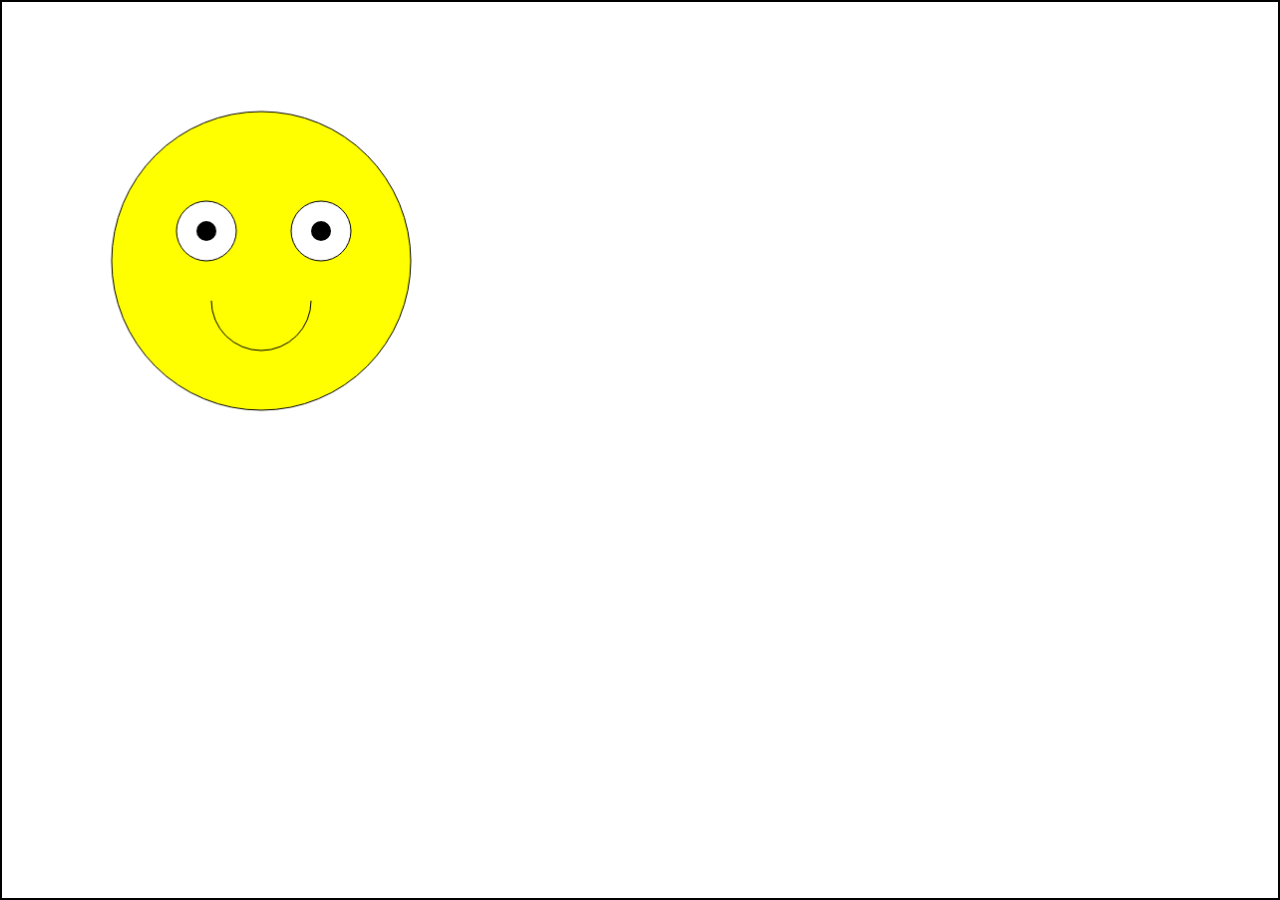
<file: CanvasSmile/index.html>
<!DOCTYPE html>
<html lang="en">
<head>
    <meta charset="UTF-8">
    <meta name="viewport" content="width=device-width, initial-scale=1.0">
    <title>Document</title>

    <style>
        * {
            margin: 0;
            padding: 0;
            box-sizing: border-box;
        }

        #myCanvas {
            width: 100%;
            height: 100vh;
            border: 2px solid black;
            display: block;
        }
    </style>
</head>
<body>

    <canvas id="myCanvas"></canvas>

    <script src="./script.js"></script>
    
</body>
</html>
</file>
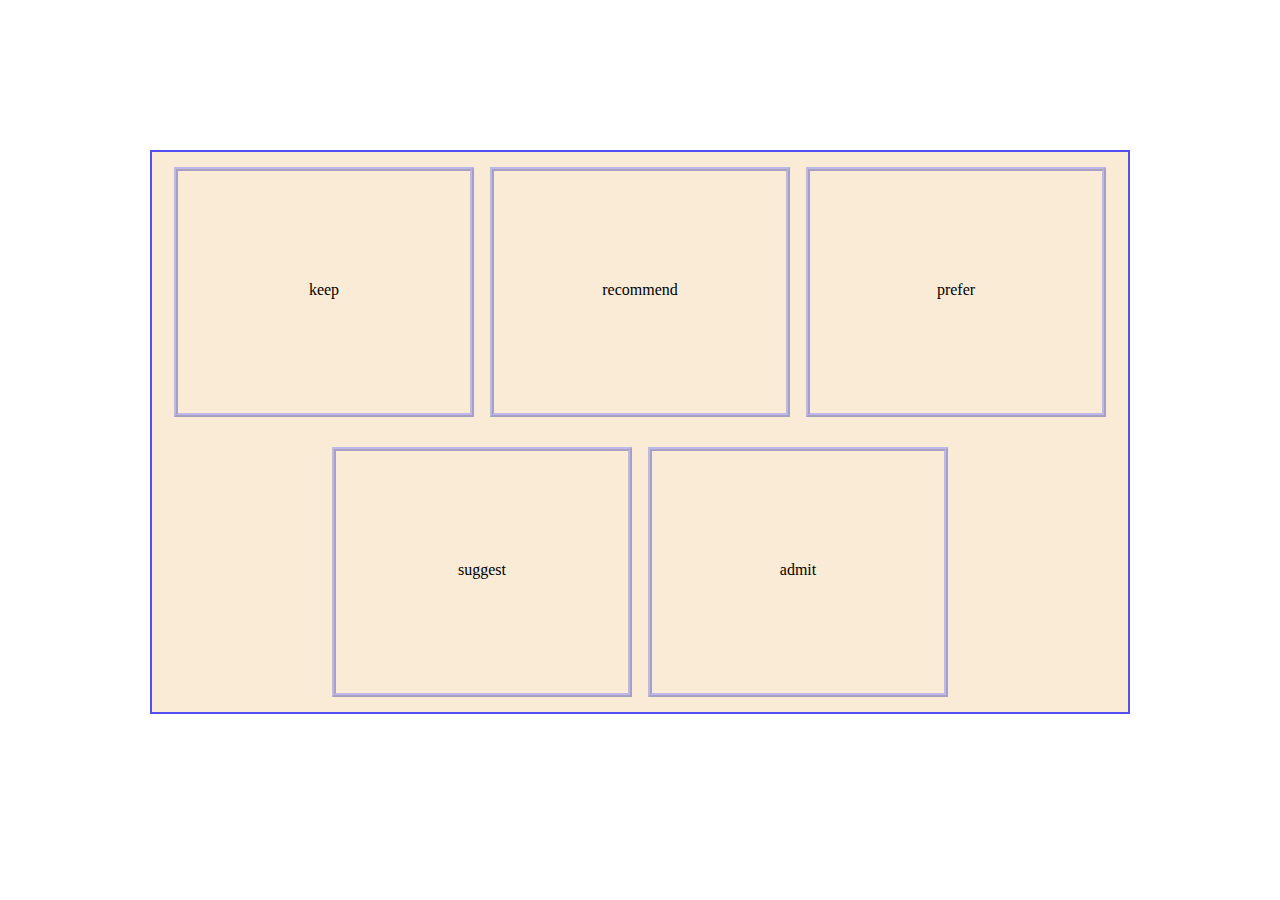
<file: CardsEnOrRu/index.html>
<!DOCTYPE html>
<html lang="en">
<head>
    <meta charset="UTF-8">
    <meta name="viewport" content="width=device-width, initial-scale=1.0">
    <title>Document</title>
    <link rel="stylesheet" href="style.css">
</head>
<body>

    <div class="cards"></div>
    
    <script src="./script.js"></script>
</body>
</html>
</file>
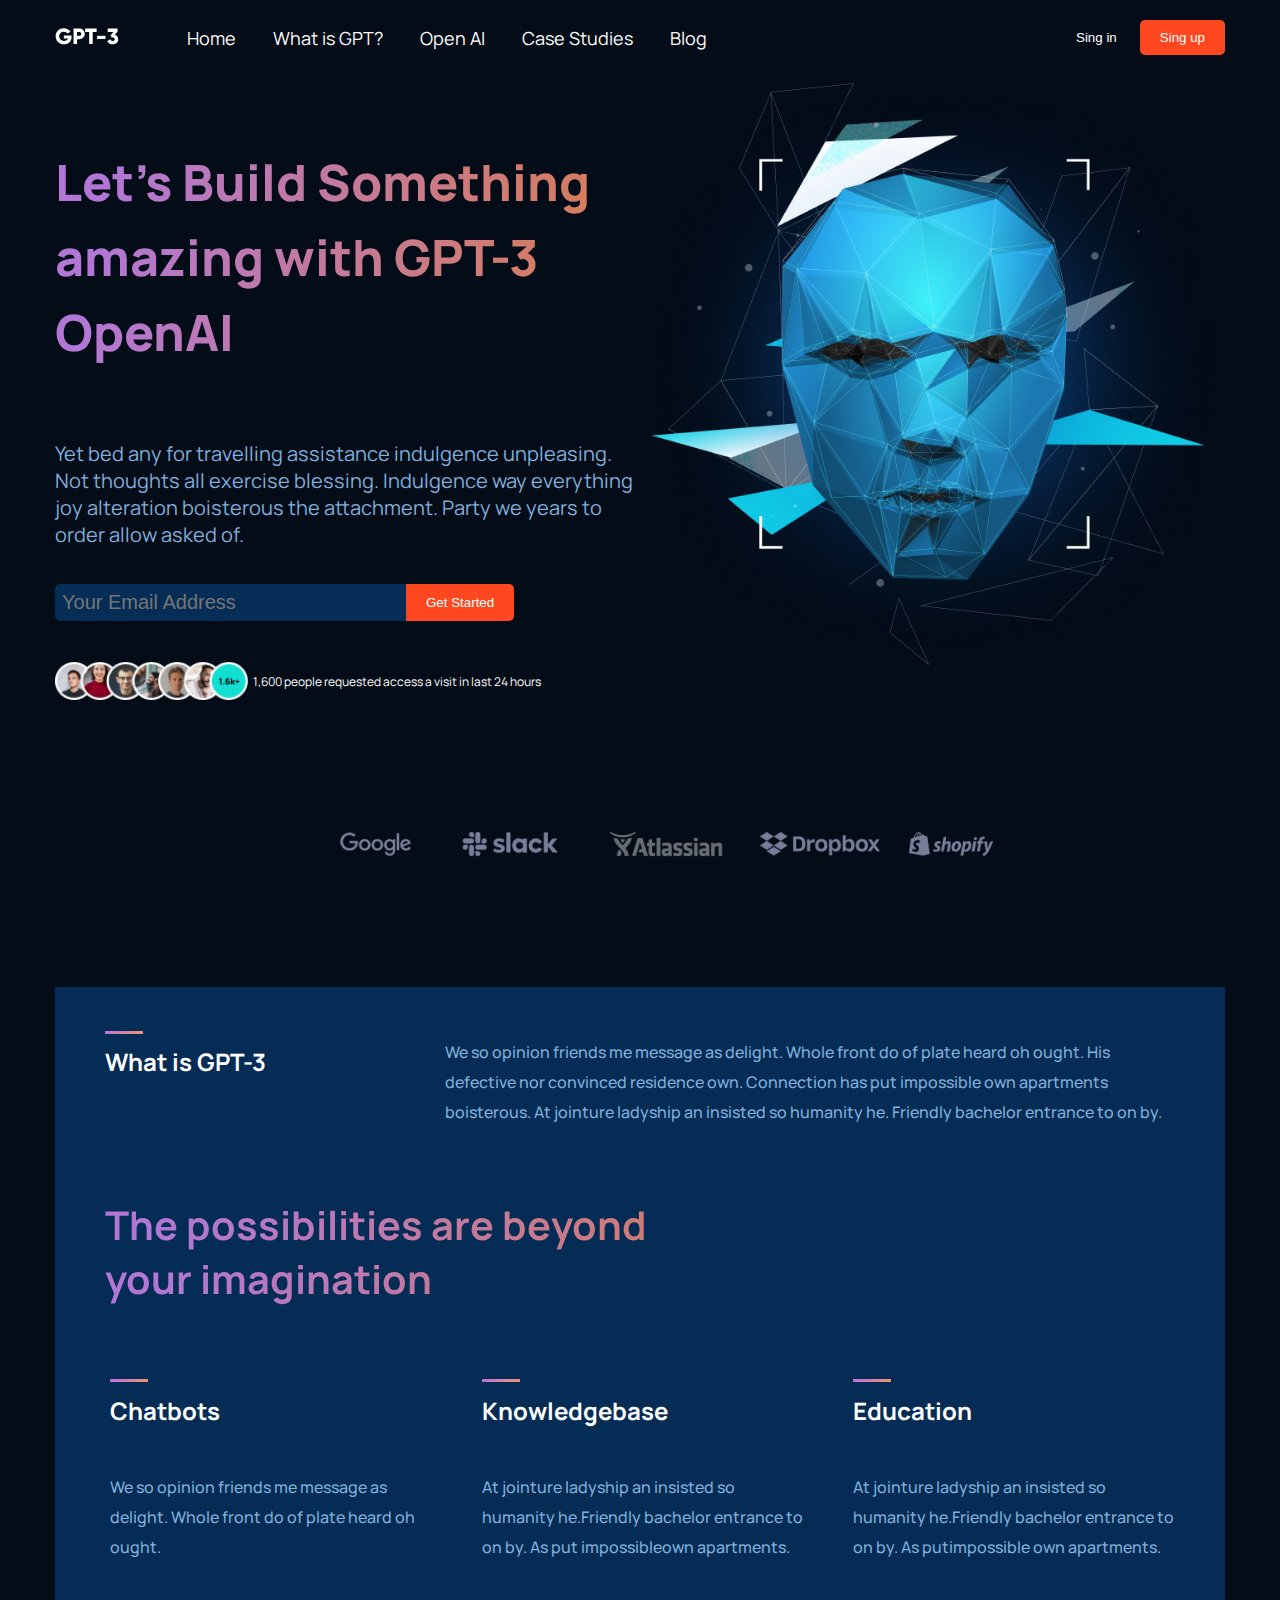
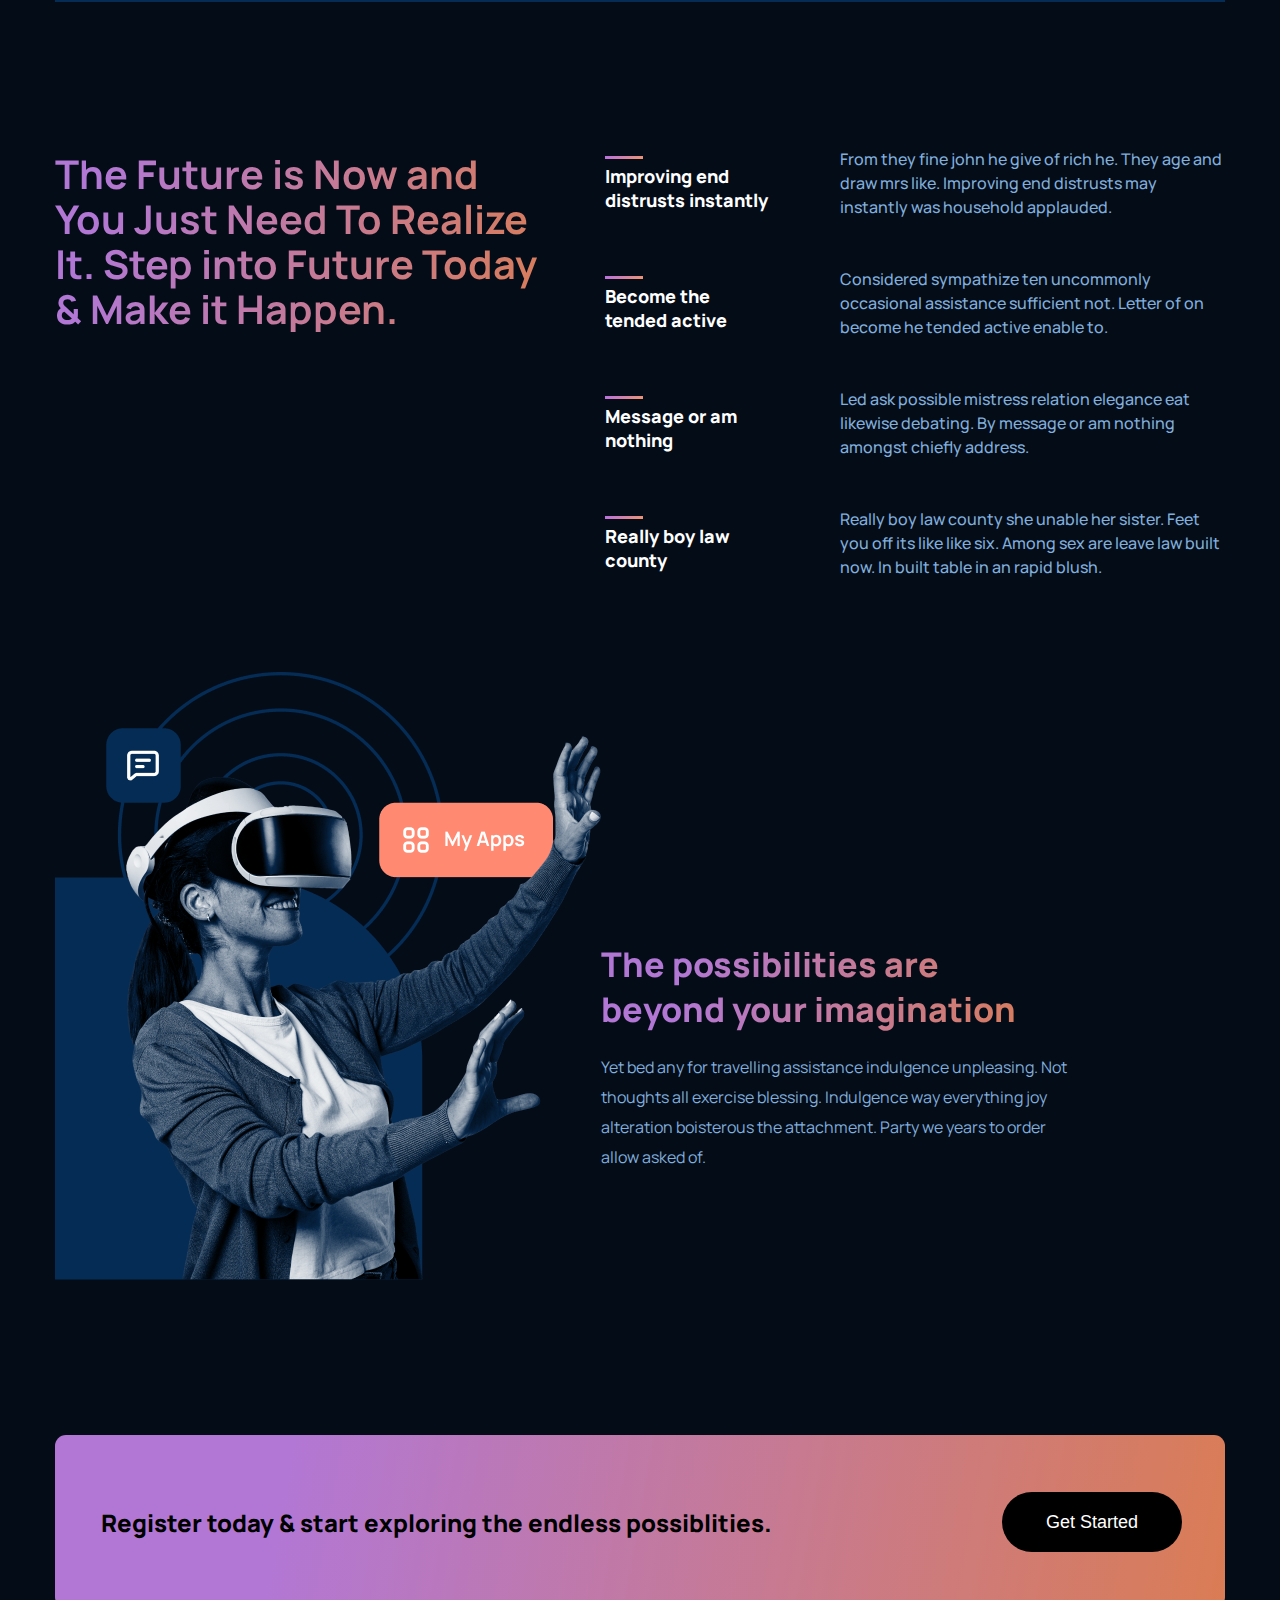
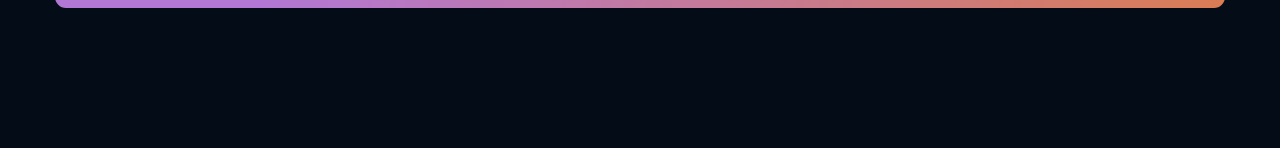
<file: GPT-3-main/index.html>
<!DOCTYPE html>
<html lang="en">
  <head>
    <meta charset="UTF-8" />
    <meta http-equiv="X-UA-Compatible" content="IE=edge" />
    <meta name="viewport" content="width=device-width, initial-scale=1.0" />
    <title>Document</title>
    <link rel="stylesheet" href="./sass/main.css">
  </head>
  <body>
    <header class="container header">

      <div class="burger-menu">
        <img src="./img/menu.svg" alt="burger icon">
      </div>

      <div class="nav">
        <div class="logo">
          <a href="#">
            <img src="./img/logo.svg" alt="logo">
          </a>
        </div>

        <div class="menu">
          <a href="#">Home</a>
          <a href="#">What is GPT?</a>
          <a href="#">Open AI</a>
          <a href="#">Case Studies</a>
          <a href="#">Blog</a>
        </div>
      </div>

      <div class="buttons">
        <button class="btn">Sing in</button>
        <button class="btn btn-orange">Sing up</button>
      </div>
    </header>

    <section class="main container">
      <div class="col-1">
        <h1 class="gradient">
          Let's Build Something amazing with GPT-3 OpenAI
        </h1>
        <p>
          Yet bed any for travelling assistance indulgence unpleasing. Not thoughts all exercise blessing. Indulgence way everything joy alteration boisterous the attachment. Party we years to order allow asked of.
        </p>

        <div class="form">
          <input type="email" placeholder="Your Email Address" id="email" required>
          <button class="btn btn-orange">Get Started</button>
        </div>
        <div class="people">
          <img src="./img/people.png" alt="people">
          <span class="people-text">
            1,600 people requested access a visit in last 24 hours
          </span>
        </div>
      </div>

      <div class="col-2">
        <img src="./img/face.png" alt="face">
      </div>
    </section>

    <footer>
      <div class="content">
        <div class="footer">
          <div class="companies">
            <div class="icon">
              <img src="./img/google.png" alt="google">
            </div>
            <div class="icon">
              <img src="./img/slack.png" alt="slack">
            </div>
            <div class="icon">
              <img src="./img/atlassian.png" alt="atlassian">
            </div>
            <div class="icon">
              <img src="./img/dropbox.png" alt="dropbox">
            </div>
            <div class="icon">
              <img src="./img/shopify.png" alt="shopify">
            </div>
          </div>
        </div>
      </div>
    </footer>

    <div id="block">
      <div id="what_is">
        <div class="rectangle">
          <img src="./img/Rectangle.png" alt="rectangle">
        </div>
        <h5 class="title">What is GPT-3</h5>
        <p class="gpt_content">
          We so opinion friends me message as delight. Whole front do of plate heard oh ought. His defective nor convinced residence own. Connection has put impossible own apartments boisterous. At jointure ladyship an insisted so humanity he. Friendly bachelor entrance to on by.
        </p>
      </div>
      <div id="possibilities">
        <h3>The possibilities are beyond <br> your imagination</h3>
      </div>
      <div id="advantages">
        <div class="advantages-block">
          <div class="rectangle">
            <img src="./img/Rectangle.png" alt="rectangle">
          </div>
          <h5>Chatbots</h5>
          <p>
            We so opinion friends me message as delight. Whole front do of plate heard oh ought.
          </p>
        </div>

        <div class="advantages-block">
          <div class="rectangle">
            <img src="./img/Rectangle.png" alt="rectangle">
          </div>
          <h5>Knowledgebase</h5>
          <p>
            At jointure ladyship an insisted so humanity he.Friendly bachelor entrance to on by. As put impossibleown apartments.
          </p>
        </div>

        <div class="advantages-block">
          <div class="rectangle">
            <img src="./img/Rectangle.png" alt="rectangle">
          </div>
          <h5>Education</h5>
          <p>
            At jointure ladyship an insisted so humanity he.Friendly bachelor entrance to on by. As putimpossible own apartments.
          </p>
        </div>
      </div>
    </div>

    <div id="blockFuture">
      <div id="theFuture">
        <h3>The Future is Now and You Just Need To Realize It. Step into Future Today & Make it Happen.</h3>
      </div>

      <div id="block_benefit">
        <div class="benefit">
          <div class="rectangle">
            <img src="./img/Rectangle.png" alt="rectangle">
          </div>
          <h5>Improving end distrusts instantly</h5>
        </div>
        
        <div class="benefit">
          <div class="rectangle">
            <img src="./img/Rectangle.png" alt="rectangle">
          </div>
          <h5>Become the tended active</h5>
        </div>
        
        <div class="benefit">
          <div class="rectangle">
            <img src="./img/Rectangle.png" alt="rectangle">
          </div>
          <h5>Message or am nothing</h5>
        </div>
        
        <div class="benefit">
          <div class="rectangle">
            <img src="./img/Rectangle.png" alt="rectangle">
          </div>
          <h5>Really boy law county</h5>
        </div>
      </div>

      <div id="benefitText">
        <p>From they fine john he give of rich he. They age and draw mrs like. Improving end distrusts may instantly was household applauded.</p>
        
        <p>Considered sympathize ten uncommonly occasional assistance sufficient not. Letter of on become he tended active enable to.</p>
        
        <p>Led ask possible mistress relation elegance eat likewise debating. By message or am nothing amongst chiefly address.</p>
        
        <p>Really boy law county she unable her sister. Feet you off its like like six. Among sex are leave law built now. In built table in an rapid blush.</p>
      </div>
    </div>
    
    <div id="myApps">
      <div id="imgMyApps">
        <img src="./img/Feature-img.png" alt="Feature">
      </div>
      <div id="textMyApps">
        <h3 id="possibilities-2">The possibilities are beyond your imagination</h3>
        <p>Yet bed any for travelling assistance indulgence unpleasing. Not thoughts all exercise blessing. Indulgence way everything joy alteration boisterous the attachment. Party we years to order allow asked of.</p>
      </div>
    </div>

    <footer id="getStarted">
      <h3>Register today & start exploring the endless possiblities.</h3>
      <button>Get Started</button>
    </footer>

    <script src="./js/script.js"></script>
  </body>
</html>
</file>
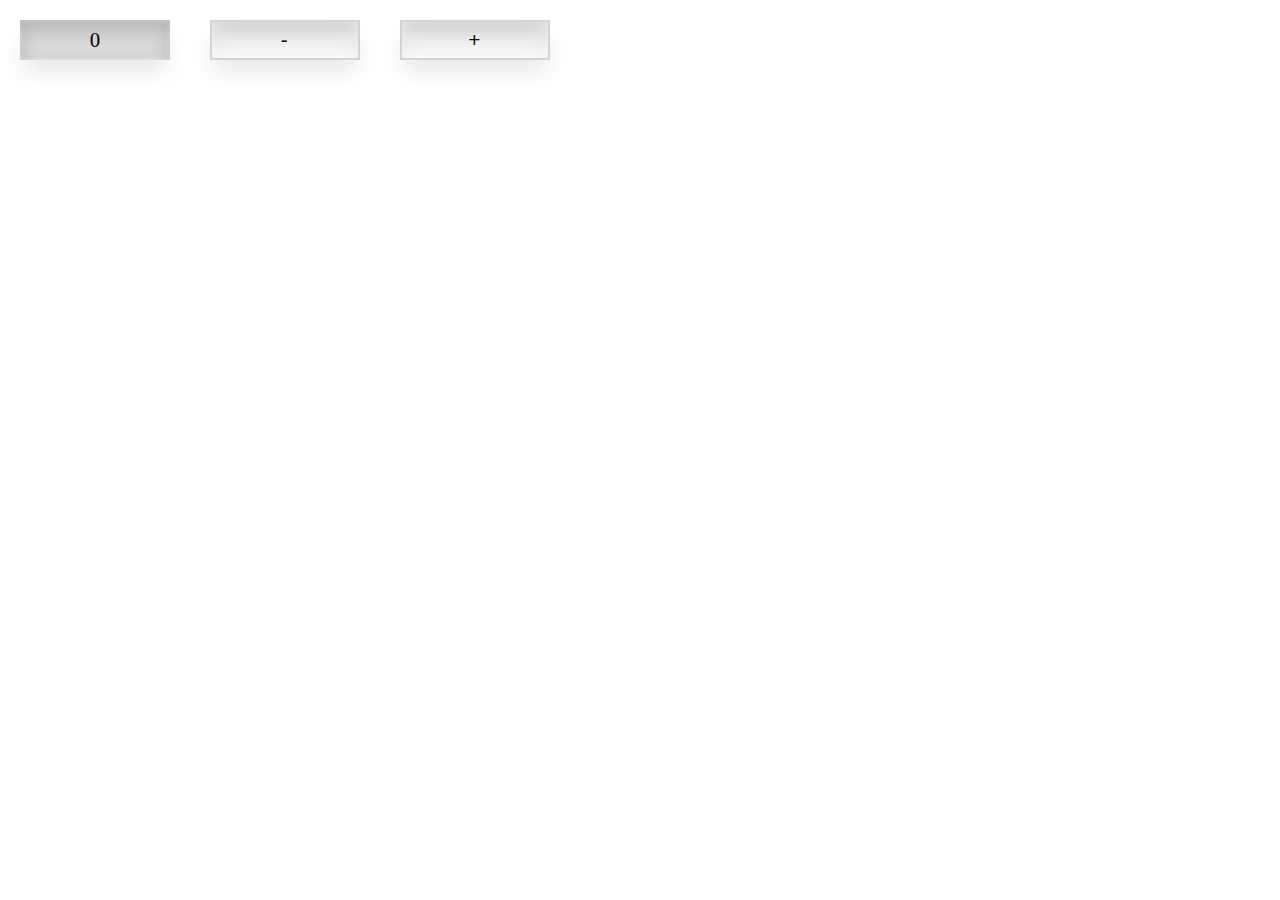
<file: LocalStorage/index.html>
<!DOCTYPE html>
<html lang="en">
<head>
    <meta charset="UTF-8">
    <meta name="viewport" content="width=device-width, initial-scale=1.0">
    <title>Document</title>
    <link rel="stylesheet" href="style.css">
</head>
<body>

    <p>0</p>
    <button id="btn2" onclick="decrement()">-</button>
    <button id="btn1" onclick="increment()">+</button>
    
    <script src="./script.js"></script>
</body>
</html>
<!-- 4.10 -->
</file>
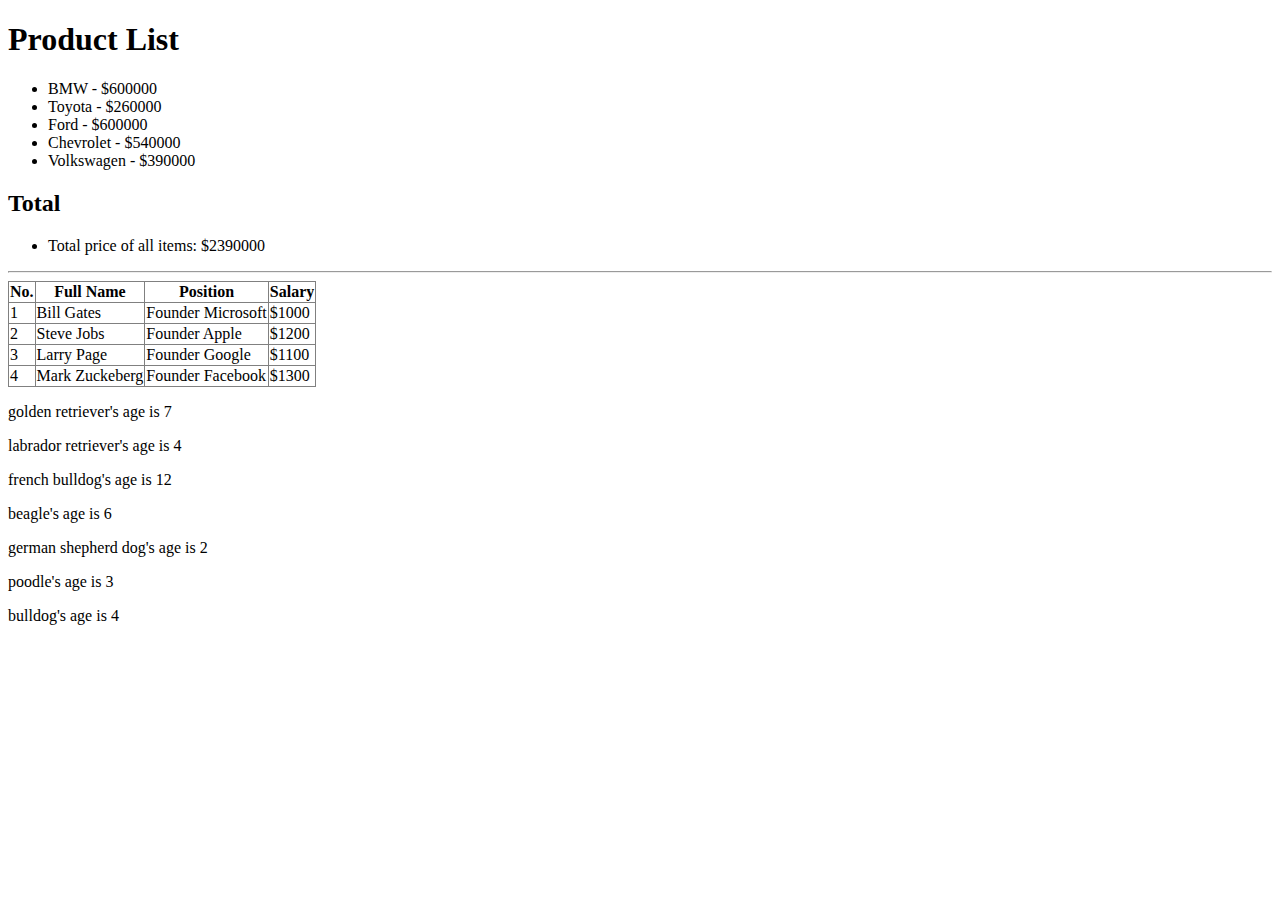
<file: Objects/index.html>
<!DOCTYPE html>
<html lang="en">
<head>
    <meta charset="UTF-8">
    <meta name="viewport" content="width=device-width, initial-scale=1.0">
    <title>Document</title>
</head>
<body>

    <h1>Product List</h1>

    <ul id="product-list"></ul>
  
    <h2>Total</h2>
    <ul id="total-list"></ul>

    <hr>

    <script src="./script.js"></script>
    
</body>
</html>
</file>
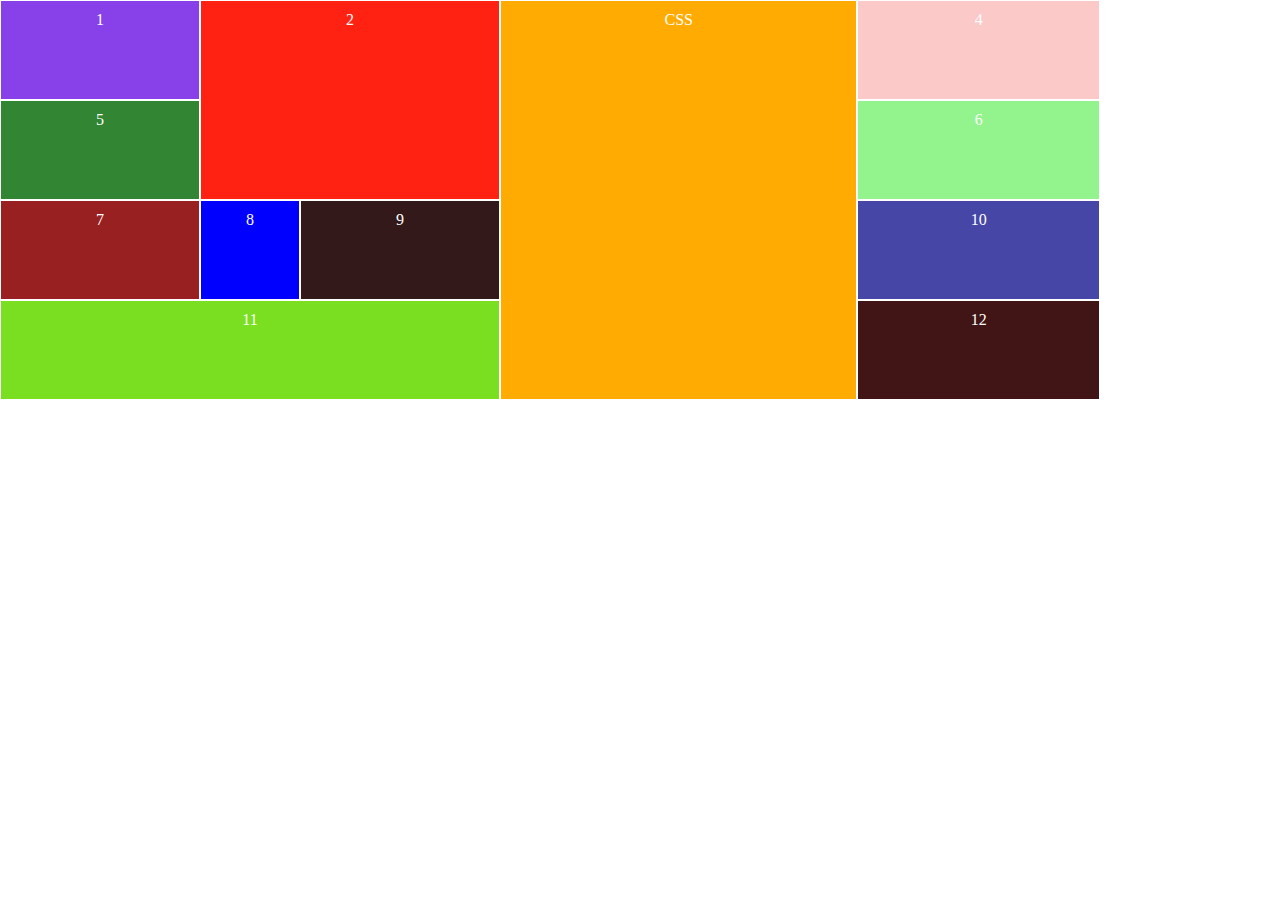
<file: FEHW/gridHw/Task1/index.html>
<!DOCTYPE html>
<html lang="en">
<head>
    <meta charset="UTF-8">
    <meta name="viewport" content="width=device-width, initial-scale=1.0">
    <title>Document</title>
    <link rel="stylesheet" href="./style.css">
</head>
<body>

    <div class="items">
        <div class="item">1</div>
        <div class="item">2</div>
        <div class="item">CSS</div>
        <div class="item">4</div>
        <div class="item">5</div>
        <div class="item">6</div>
        <div class="item">7</div>
        <div class="item">8</div>
        <div class="item">9</div>
        <div class="item">10</div>
        <div class="item">11</div>
        <div class="item">12</div>
      </div>
    
</body>
</html>
</file>
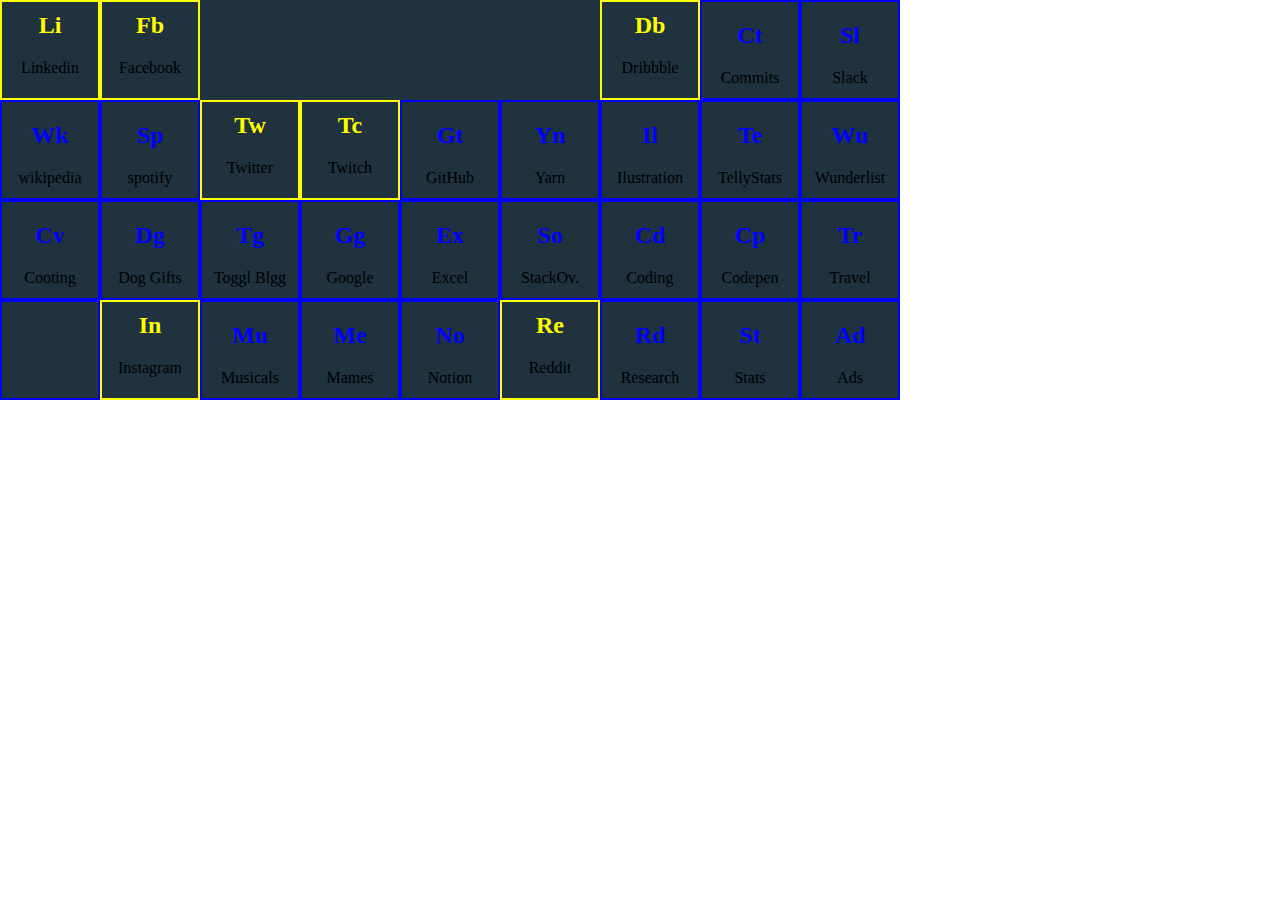
<file: FEHW/gridHw/Task2/index.html>
<!DOCTYPE html>
<html lang="en">
<head>
    <meta charset="UTF-8">
    <meta name="viewport" content="width=device-width, initial-scale=1.0">
    <title>Document</title>
    <link rel="stylesheet" href="./style.css">
</head>
<body>

    <div class="items">
        <div class="border-yellow">
            <h2 class="text-yellow">Li</h2>
            <p>Linkedin</p>
        </div>

        <div class="border-yellow">
            <h2 class="text-yellow">Fb</h2>
            <p>Facebook</p>
        </div>

        <div class="border-yellow">
            <h2 class="text-yellow">Db</h2>
            <p>Dribbble</p>
        </div>

        <div class="item">
            <h2>Ct</h2>
            <p>Commits</p>
        </div>

        <div class="item">
            <h2>Sl</h2>
            <p>Slack</p>
        </div>

        <div class="item">
            <h2>Wk</h2>
            <p>wikipedia</p>
        </div>

        <div class="item">
            <h2>Sp</h2>
            <p>spotify</p>
        </div>

        <div class="border-yellow">
            <h2 class="text-yellow">Tw</h2>
            <p>Twitter</p>
        </div>
        
        <div class="border-yellow">
            <h2 class="text-yellow">Tc</h2>
            <p>Twitch</p>
        </div>

        <div class="item">
            <h2>Gt</h2>
            <p>GitHub</p>
        </div>

        <div class="item">
            <h2>Yn</h2>
            <p>Yarn</p>
        </div>

        <div class="item">
            <h2>Il</h2>
            <p>Ilustration</p>
        </div>

        <div class="item">
            <h2>Te</h2>
            <p>TellyStats</p>
        </div>

        <div class="item">
            <h2>Wu</h2>
            <p>Wunderlist</p>
        </div>

        <div class="item">
            <h2>Cv</h2>
            <p>Cooting</p>
        </div>

        <div class="item">
            <h2>Dg</h2>
            <p>Dog Gifts</p>
        </div>

        <div class="item">
            <h2>Tg</h2>
            <p>Toggl Blgg</p>
        </div>

        <div class="item">
            <h2>Gg</h2>
            <p>Google</p>
        </div>

        <div class="item">
            <h2>Ex</h2>
            <p>Excel</p>
        </div>

        <div class="item">
            <h2>So</h2>
            <p>StackOv.</p>
        </div>

        <div class="item">
            <h2>Cd</h2>
            <p>Coding</p>
        </div>

        <div class="item">
            <h2>Cp</h2>
            <p>Codepen</p>
        </div>

        <div class="item">
            <h2>Tr</h2>
            <p>Travel</p>
        </div>

        <div class="item"></div>

        <div class="border-yellow">
            <h2 class="text-yellow">In</h2>
            <p>Instagram</p>
        </div>

        <div class="item">
            <h2>Mu</h2>
            <p>Musicals</p>
        </div>

        <div class="item">
            <h2>Me</h2>
            <p>Mames</p>
        </div>

        <div class="item">
            <h2>No</h2>
            <p>Notion</p>
        </div>

        <div class="border-yellow">
            <h2 class="text-yellow">Re</h2>
            <p>Reddit</p>
        </div>

        <div class="item">
            <h2>Rd</h2>
            <p>Research</p>
        </div>

        <div class="item">
            <h2>St</h2>
            <p>Stats</p>
        </div>

        <div class="item">
            <h2>Ad</h2>
            <p>Ads</p>
        </div>
    </div>
    
</body>
</html>
</file>
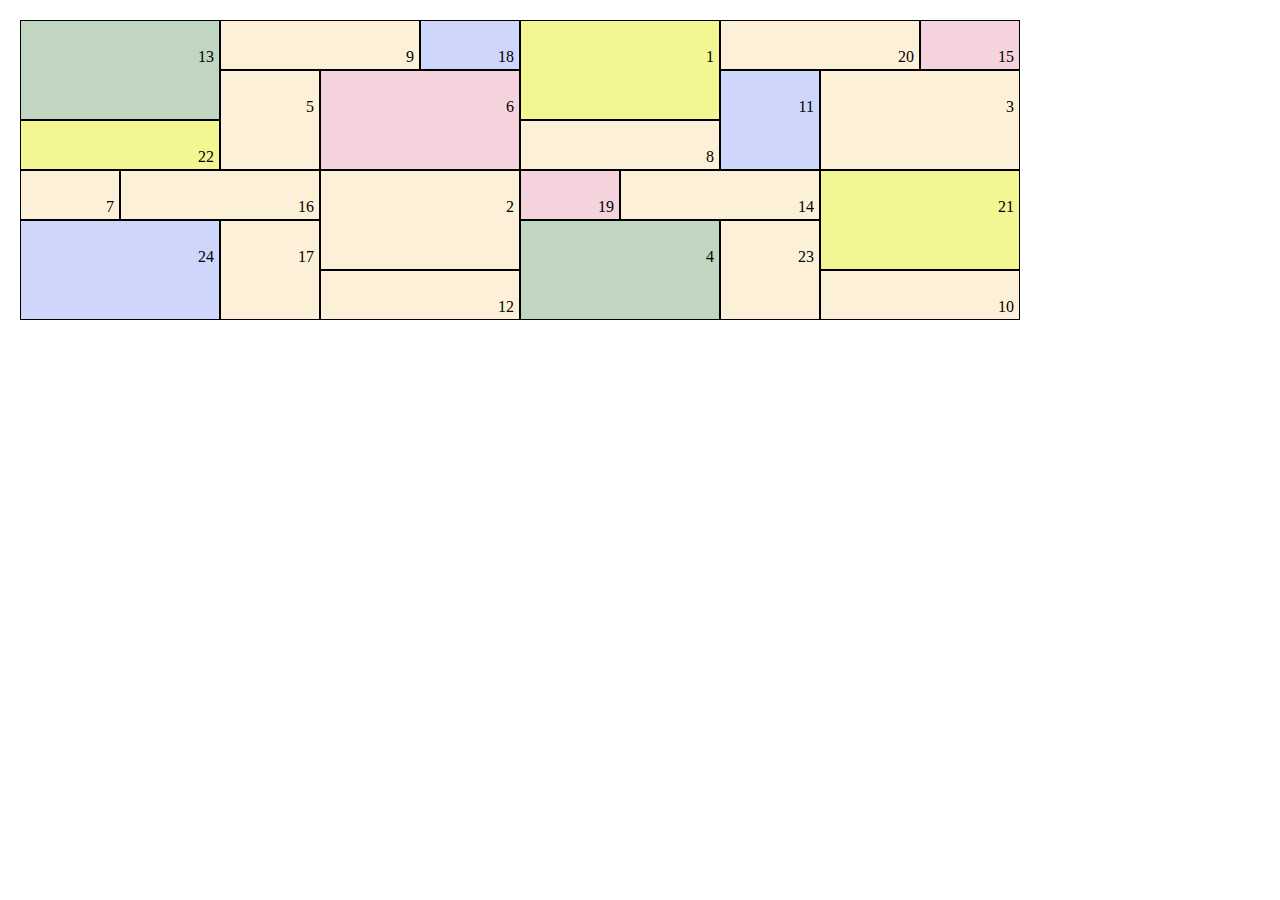
<file: FEHW/gridHw/Task3/index.html>
<!DOCTYPE html>
<html lang="en">
<head>
    <meta charset="UTF-8">
    <meta name="viewport" content="width=device-width, initial-scale=1.0">
    <title>Document</title>
    <link rel="stylesheet" href="./style.css">
</head>
<body>

    <div class="items">
        <div class="item">1</div>
        <div class="item">2</div>
        <div class="item">3</div>
        <div class="item">4</div>
        <div class="item">5</div>
        <div class="item">6</div>
        <div class="item">7</div>
        <div class="item">8</div>
        <div class="item">9</div>
        <div class="item">10</div>
        <div class="item">11</div>
        <div class="item">12</div>
        <div class="item">13</div>
        <div class="item">14</div>
        <div class="item">15</div>
        <div class="item">16</div>
        <div class="item">17</div>
        <div class="item">18</div>
        <div class="item">19</div>
        <div class="item">20</div>
        <div class="item">21</div>
        <div class="item">22</div>
        <div class="item">23</div>
        <div class="item">24</div>
      </div>
    
</body>
</html>
</file>
<file: CardsEnOrRu/style.css>
* {
    padding: 0;
    margin: 0;
    box-sizing: border-box;
}

.cards {
    background-color: antiquewhite;
    max-width: 1600px;
    min-height: 300px;
    border: 2px solid rgba(0, 0, 255, 0.664);
    display: flex;
    justify-content: center;
    text-align: center;
    margin: 150px;
    flex-wrap: wrap;
}

.card {
    width: 300px;
    height: 250px;
    padding: 110px 0;
    margin: 15px 8px;
    border: 4px ridge rgba(133, 133, 254, 0.505);
    cursor: pointer;
}

.hidden {
    display: none;
}
</file>
<file: GPT-3-main/sass/main.css>
@import url("https://fonts.googleapis.com/css2?family=Manrope:wght@200;300;400;500;600;700;800&display=swap");
* {
  margin: 0;
  padding: 0;
  box-sizing: border-box;
}

body {
  background-color: #040c18;
  font-family: "Manrope", sans-serif;
}

p {
  color: #81afdd;
  font-size: 16px;
}

a {
  text-decoration: none;
  font-size: 18px;
}

.container {
  margin: 0 auto;
  width: 100%;
  max-width: 1170px;
}

button {
  cursor: pointer;
}

.btn {
  background: none;
  color: #fff;
  border: none;
  padding: 10px 20px;
}
.btn.btn-orange {
  background: #ff4820;
  border-radius: 5px;
}
.btn.btn-dark {
  background: black;
  border-radius: 40px;
}

.header {
  display: flex;
  align-items: center;
  justify-content: space-between;
  padding: 20px 0;
}
.header .nav {
  display: flex;
  gap: 68px;
}
.header .nav .menu a {
  color: #fff;
  margin-right: 34px;
}
@media (max-width: 980px) {
  .header .nav .menu {
    display: none;
    flex-direction: column;
    position: absolute;
    top: 80px;
    left: 20px;
    background: #042c54;
    padding: 25px;
  }
}
.header .burger-menu {
  display: none;
}
@media (max-width: 980px) {
  .header .burger-menu {
    display: block;
    filter: contrast(0);
    width: 50px;
  }
}

.show {
  display: flex !important;
}

.main {
  display: grid;
  grid-template-columns: repeat(2, 1fr);
}
@media (max-width: 980px) {
  .main {
    grid-template-columns: 1fr;
  }
}
@media (max-width: 980px) {
  .main .col-1 {
    order: 2;
  }
}
.main .col-1 .gradient {
  font-size: 50px;
  font-style: normal;
  font-weight: 800;
  line-height: 75px;
  margin: 70px 0;
  background: linear-gradient(100deg, rgb(178, 119, 212) 10%, #f38005 145%);
  -webkit-background-clip: text;
  background-clip: text;
  -webkit-text-fill-color: transparent;
}
.main .col-1 p {
  font-size: 20px;
}
.main .col-1 .form {
  display: flex;
  margin-top: 36px;
}
.main .col-1 .form input {
  color: #3D6184;
  font-size: 20px;
  background: #052d56;
  border-radius: 5px 0px 0px 5px;
  width: 60%;
  border: none;
  padding: 7px;
}
.main .col-1 .form .btn {
  border-radius: 0 5px 5px 0;
}
.main .col-1 .people {
  display: flex;
  gap: 5px;
  align-items: center;
  margin-top: 40px;
}
.main .col-1 .people img {
  width: 33%;
}
.main .col-1 .people-text {
  font-size: 12px;
  color: #fff;
}
.main .col-2 img {
  width: 100%;
}

.content {
  max-width: 600px;
  margin: 130px auto;
}
.content .footer {
  width: 100%;
  height: 25px;
}
.content .footer .companies {
  display: flex;
}
.content .footer .companies .icon {
  margin-right: 50px;
  height: 24px;
  width: 100px;
}

#block {
  display: block;
  background: #042c54;
  height: 658;
  position: relative;
  margin: 0 auto;
  width: 100%;
  max-width: 1170px;
}
#block #what_is {
  display: block;
  padding: 30px 0 120px 50px;
}
#block #what_is .rectangle {
  margin-bottom: 6px;
}
#block #what_is .title {
  color: white;
  font-size: 24px;
}
#block #what_is .gpt_content {
  position: absolute;
  top: 50px;
  right: 50px;
  width: 730px;
  font-weight: 500;
  line-height: 30px;
  word-wrap: break-word;
}
#block #possibilities {
  background: linear-gradient(100deg, rgb(178, 119, 212) 10%, #f38005 100%);
  -webkit-background-clip: text;
  background-clip: text;
  -webkit-text-fill-color: transparent;
  font-size: 34px;
  padding: 0 0 50px 50px;
}
#block #advantages {
  display: flex;
  padding: 0 0px 40px 55px;
}
#block #advantages .advantages-block {
  color: white;
  font-size: 24px;
  justify-content: space-between;
  width: 340px;
  margin-right: 50px;
}
#block #advantages .advantages-block h5 {
  padding: 5px 0 45px 0;
  font-size: 24px;
}
#block #advantages .advantages-block p {
  font-weight: 500;
  line-height: 30px;
  word-wrap: break-word;
}

@media (max-width: 980px) {
  #block #what_is .gpt_content {
    position: relative;
    margin-left: 50px;
  }
}
#blockFuture {
  margin: 0 auto;
  width: 100%;
  max-width: 1170px;
  display: flex;
}
#blockFuture #theFuture {
  margin: 150px 0 340px 0;
  max-width: 490px;
  max-height: 180px;
  font-size: 34px;
  font-weight: 800;
  line-height: 45px;
  word-wrap: break-word;
  background: linear-gradient(100deg, rgb(178, 119, 212) 10%, #f38005 160%);
  -webkit-background-clip: text;
  background-clip: text;
  -webkit-text-fill-color: transparent;
}
#blockFuture #block_benefit {
  margin: 140px 70px 0 60px;
}
#blockFuture #block_benefit .benefit h5 {
  color: white;
  font-size: 18px;
  font-weight: 800;
  line-height: 24px;
  word-wrap: break-word;
  max-width: 170px;
  margin: 0 0 50px 0;
}
#blockFuture #benefitText {
  max-width: 385px;
  margin: 145px 0 0 0;
  font-size: 14px;
  font-weight: 500;
  line-height: 24px;
}
#blockFuture #benefitText p {
  height: 100px;
  margin: 0 0 20px 0;
}

#myApps {
  margin: 0 auto;
  width: 100%;
  max-width: 1170px;
  display: flex;
}
#myApps #imgMyApps {
  margin-bottom: 150px;
}
#myApps #textMyApps {
  margin: 270px 0 0 0;
}
#myApps #textMyApps #possibilities-2 {
  background: linear-gradient(100deg, rgb(178, 119, 212) 20%, #f38005 160%);
  -webkit-background-clip: text;
  background-clip: text;
  -webkit-text-fill-color: transparent;
  font-size: 34px;
  font-weight: 800;
  line-height: 45px;
  max-width: 420px;
  height: 90px;
  margin-bottom: 20px;
}
#myApps #textMyApps p {
  font-size: 16px;
  font-family: Manrope;
  font-weight: 400;
  line-height: 30px;
  max-width: 480px;
  height: 120px;
}

#getStarted {
  margin: 0 auto;
  margin-bottom: 140px;
  width: 100%;
  max-width: 1170px;
  height: 173px;
  border-radius: 11px;
  display: flex;
  background: linear-gradient(100deg, rgb(178, 119, 212) 20%, #f38005 150%);
}
#getStarted h3 {
  color: black;
  font-size: 24px;
  font-weight: 800;
  line-height: 45px;
  word-wrap: break-word;
  margin: 65px 90px 36px 46px;
}
#getStarted button {
  width: 180px;
  height: 60px;
  color: white;
  font-size: 18px;
  font-weight: 100;
  line-height: 30px;
  background: black;
  border-radius: 42px;
  border: 0;
  margin: 57px 37px 56px 140px;
}/*# sourceMappingURL=main.css.map */
</file>
<file: LocalStorage/style.css>
* {
            padding: 0;
            margin: 0;
            box-sizing: border-box;
        }
        body {
            display:inline-flex;
            align-items: center;
            justify-content: center;
        }
        button {
            display: inline-flex;
            height: 40px;
            width: 150px;
            border: 2px solid #bfc0c098;
            margin: 20px 20px 20px 20px;
            color: #0f0f0f;
            font-size: 1.3em;
            letter-spacing: 1.5px;
            align-items: center;
            justify-content: center;
            overflow: hidden;
            box-shadow: 0 15px 25px -4px rgba(0, 0, 0, 0.1), inset 0 -8px 25px -1px rgba(255, 255, 255, 0.9), inset 0 8px 20px 0 rgba(0,0,0,0.2), inset 0 0 5px 1px rgba(255,255,255,0.6);
        }
        p {
            height: 20px;
            width: 150px;
            background-color: #bfc0c098;
            display: flex;
            margin: 20px 20px 20px 20px;
            align-items: center;
            justify-content: center;
            padding: 20px;
            font-size: 1.3em;
            box-shadow: 0 15px 25px -4px rgba(0, 0, 0, 0.1), inset 0 8px 20px 0 rgba(0,0,0,0.2), inset 0 0 5px 1px rgba(255,255,255,0.6);
        }
</file>
<file: FEHW/gridHw/Task1/style.css>
* {
    margin: 0;
    padding: 0;
    box-sizing: border-box;
}

.item {
    padding: 10px;
    border: 1.5px solid white;
    height: 100px;
    color: white;
    text-align: center;
}


.items {
    display: grid;
    grid-template-columns: repeat(5, 100px);
   
    width: 1100px;
}

.item:nth-child(1) {
    background-color: rgb(136, 64, 232);
    grid-column: 1 / 3;
    grid-row: 1 / 2;
}

.item:nth-child(2) {
    grid-column: 3 / 4;
    grid-row: 1 / 3;
    background-color: rgb(255, 34, 18);
    width: 300px;
    height: 200px;
}

.item:nth-child(3) {
    grid-column: 6 / 9;
    grid-row-start: 1;
    grid-row-end: 5;
    height: 400px;
    background-color: rgb(255, 171, 2);
}

.item:nth-child(4) {
    grid-column: 9 / 11;
    background-color: rgb(252, 201, 201);
}

.item:nth-child(5) {
    background-color: rgb(50, 133, 50);
    grid-column: 1 / 3;
}

.item:nth-child(6) {
    grid-column: 9 / 11;
    background-color: rgb(147, 243, 140);
}

.item:nth-child(7) {
    background-color: rgb(152, 32, 32);
    grid-column: 1 / 3;
}

.item:nth-child(8) {
    background-color: blue;
}

.item:nth-child(9) {
    background-color: rgb(51, 25, 25);
    grid-column: 4 / 6;
}

.item:nth-child(10) {
    background-color: rgb(70, 70, 166);
    grid-column: 9 / 11;
}

.item:nth-child(11) {
    grid-column: 1 / 6;
    background-color: rgb(121, 223, 32);
}

.item:nth-child(12) {
    grid-column: 9 / 11;
    background-color: rgb(65, 21, 21);
}
</file>
<file: FEHW/gridHw/Task2/style.css>
* {
    margin: 0;
    padding: 0;
    box-sizing: border-box;
}

.item {
    padding: 10px;
    border: 2px solid blue;
    height: 100px;
}

.items {
    display: grid;
    grid-template-columns: repeat(9, 100px);
    text-align: center;
    background-color: rgb(31, 50, 61);
    width: 900px;
}

h2 {
    color: blue;
    margin-top: 10px;
    margin-bottom: 20px;
}

.border-yellow {
    border: 2px solid yellow;
}

.text-yellow {
    color: yellow;
}

.border-yellow:nth-child(3) {
    grid-column: 7 / 8;
}
</file>
<file: FEHW/gridHw/Task3/style.css>
* {
    margin: 0;
    padding: 0;
    box-sizing: border-box;
}

.item {
    border: 1px solid black;
    height: 50px;
    text-align: end;
    padding-right: 5px;
    padding-top: 27px;
}

.items {
    display: grid;
    grid-template-columns: repeat(10, 100px);
    margin: 20px 0px 0px 20px;
}

.item:nth-child(1) {
    grid-column: 6 / 8;
    grid-row: 1 / 3;
    height: 100px;
    background-color: rgb(243, 246, 147);
}

.item:nth-child(2) {
    grid-column: 4 / 6;
    grid-row: 4 / 6;
    height: 100px;
    background-color: rgb(252, 240, 217);
}

.item:nth-child(3) {
    grid-column: 9 / 11;
    grid-row: 2 / 4;
    height: 100px;
    background-color: rgb(252, 240, 217);
}

.item:nth-child(4) {
    grid-column: 6 / 8;
    grid-row: 5 / 7;
    height: 100px;
    background-color: rgb(193, 214, 193);
}

.item:nth-child(5) {
    grid-column: 3 / 4;
    grid-row: 2 / 4;
    height: 100px;
    background-color: rgb(252, 240, 217);
}

.item:nth-child(6) {
    grid-column: 4 / 6;
    grid-row: 2 / 4;
    height: 100px;
    background-color: rgb(245, 211, 221);
}

.item:nth-child(7) {
    grid-column: 1 / 2;
    grid-row: 4 / 5;
    background-color: rgb(252, 240, 217);
}

.item:nth-child(8) {
    grid-column: 6 / 8;
    grid-row: 3 / 4;
    background-color: rgb(252, 240, 217);
}

.item:nth-child(9) {
    grid-column: 3 / 5;
    grid-row: 1 / 2;
    background-color: rgb(252, 240, 217);
}

.item:nth-child(10) {
    grid-column: 9 / 11;
    grid-row: 6 / 7;
    background-color: rgb(252, 240, 217);
}

.item:nth-child(11) {
    grid-column: 8 / 9;
    grid-row: 2 / 4;
    height: 100px;
    background-color: rgb(207, 214, 251);
}

.item:nth-child(12) {
    grid-column: 4 / 6;
    grid-row: 6 / 7;
    background-color: rgb(252, 240, 217);
}

.item:nth-child(13) {
    grid-column: 1 / 3;
    grid-row: 1 / 3;
    height: 100px;
    background-color: rgb(193, 214, 193);
}

.item:nth-child(14) {
    grid-column: 7 / 9;
    grid-row: 4 / 5;
    background-color: rgb(252, 240, 217);
}

.item:nth-child(15) {
    grid-column: 10 / 11;
    grid-row: 1 / 2;
    background-color: rgb(245, 211, 221);
}

.item:nth-child(16) {
    grid-column: 2 / 4;
    grid-row: 4 / 5;
    background-color: rgb(252, 240, 217);
}

.item:nth-child(17) {
    grid-column: 3 / 4;
    grid-row: 5 / 7;
    height: 100px;
    background-color: rgb(252, 240, 217);
}

.item:nth-child(18) {
    grid-column: 5 / 6;
    grid-row: 1 / 2;
    background-color: rgb(207, 214, 251);
}

.item:nth-child(19) {
    grid-column: 6 / 7;
    grid-row: 4 / 5;
    background-color: rgb(245, 211, 221);
}

.item:nth-child(20) {
    grid-column: 8 / 10;
    grid-row: 1 / 2;
    background-color: rgb(252, 240, 217);
}

.item:nth-child(21) {
    grid-column: 9 / 11;
    grid-row: 4 / 6;
    height: 100px;
    background-color: rgb(243, 246, 147);
}

.item:nth-child(22) {
    grid-column: 1 / 3;
    grid-row: 3 / 4;
    background-color: rgb(243, 246, 147);
}

.item:nth-child(23) {
    grid-column: 8 / 9;
    grid-row: 5 / 7;
    height: 100px;
    background-color: rgb(252, 240, 217);
}

.item:nth-child(24) {
    grid-column: 1 / 3;
    grid-row: 5 / 7;
    height: 100px;
    background-color: rgb(207, 214, 251);
}
</file>
